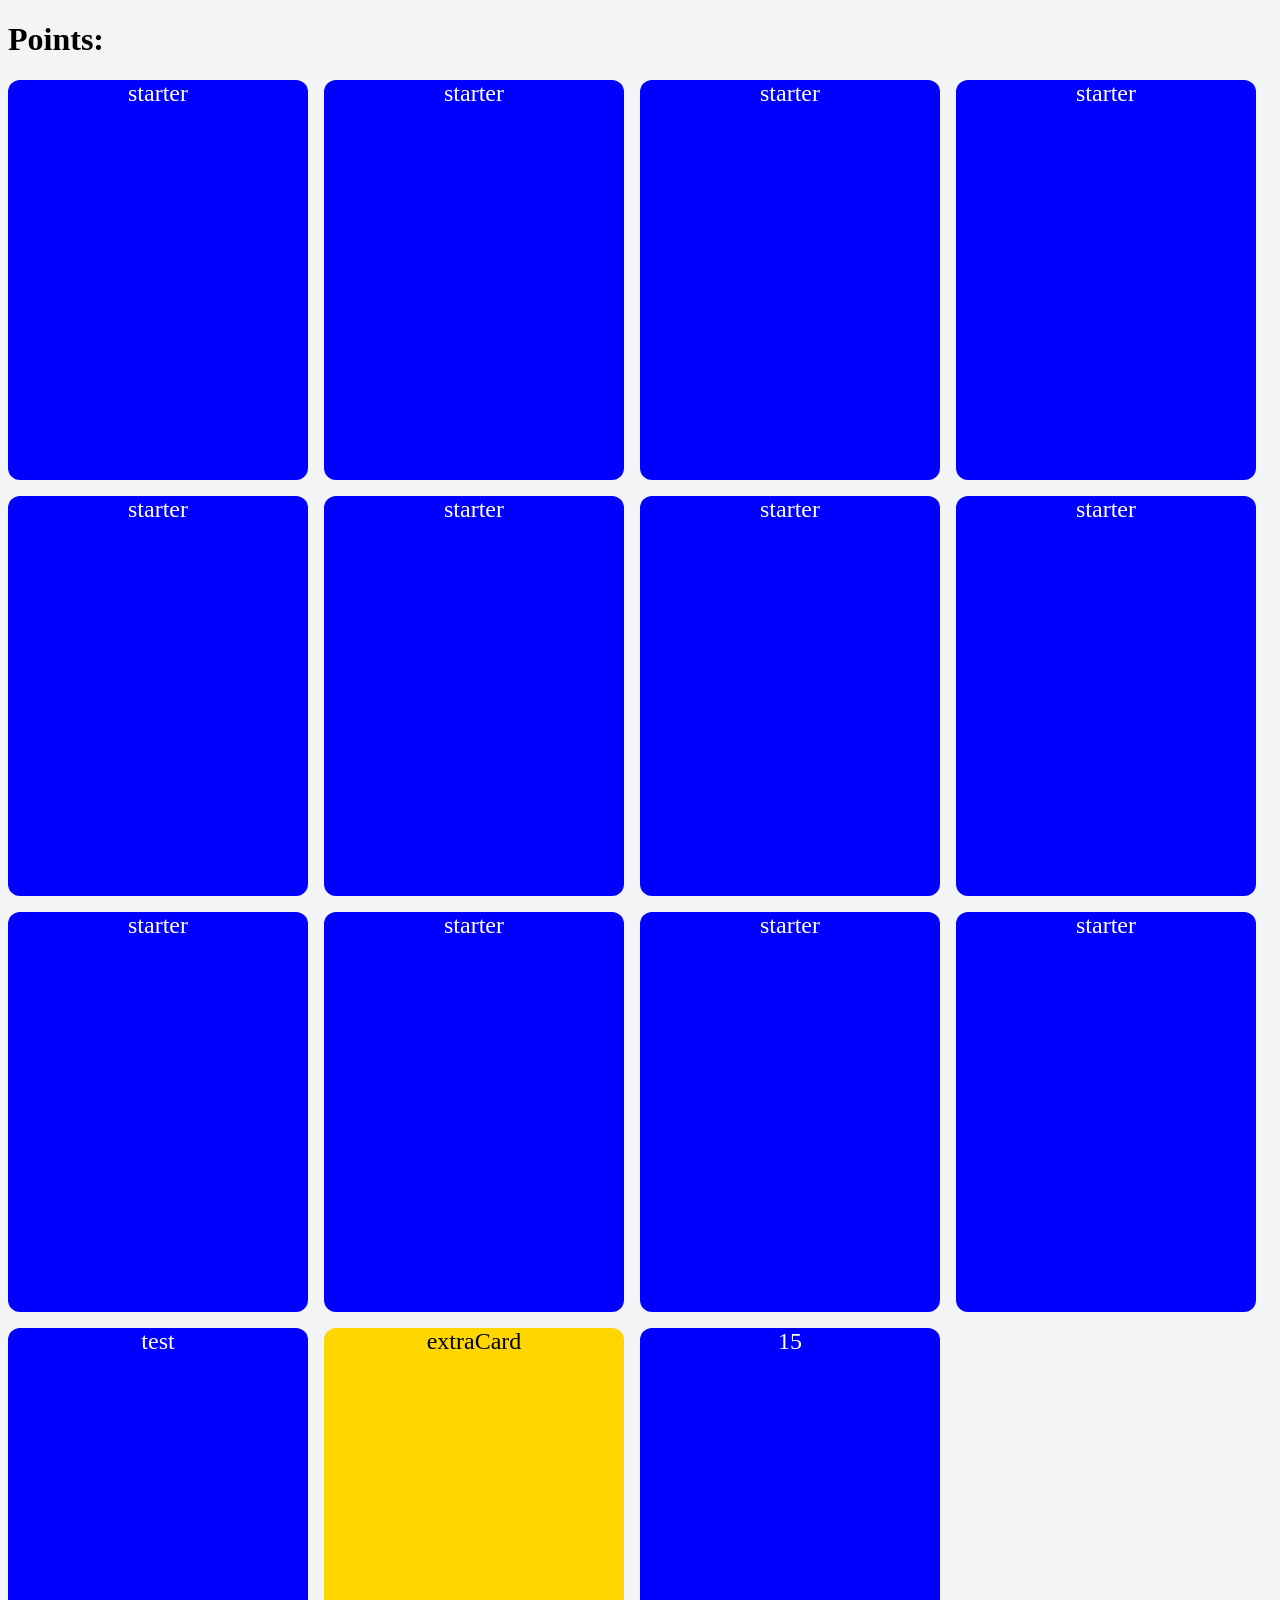
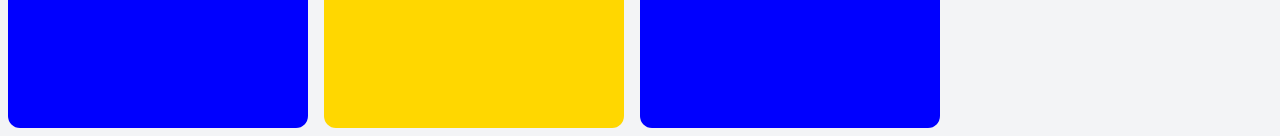
<file: cardClickGame.html>
<!DOCTYPE html>
<html lang="en">
<head>
    <meta charset="UTF-8">
    <title>Click Card Game</title>
    <link rel="stylesheet" href="style.css">
    <style>
        .cardList{
            display:flex;
            flex-wrap:wrap;
            gap: 16px;
        }
        .card{
            width:300px;
            height: 400px;
            border-radius: 12px;
            display:flex;
            justify-content: center;
            align-item: center;
            font-size: 24px;
            color:white;
        }
        .active{
            background-color: blue;
        }
        .inactive{
            background-color: red;
            color:black;
        }
        .extraCard{
            background-color: gold;
            color: black;
        }
        .content {
            width: 1400px;
        }
    </style>
</head>
<body>
<div class="container">
    <h1 id="points">Points: </h1>
    <div class="content">
        <div class="cardList">

        </div>
    </div>
</div>
<script src="index.js"> </script>
</body>
</html>
</file>
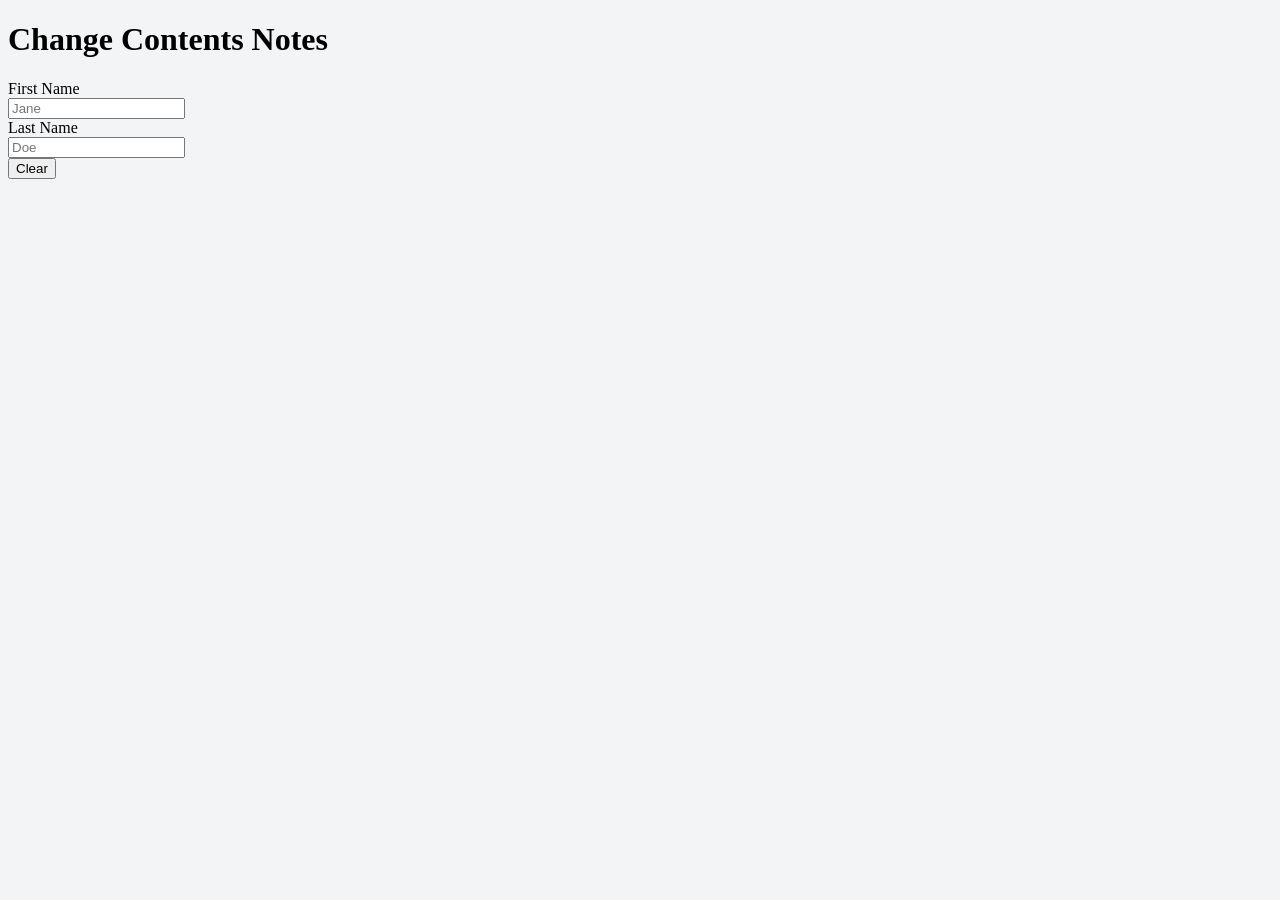
<file: changeContents.html>
<!DOCTYPE html>
<html lang="en">
<head>
    <meta charset="UTF-8">
    <link rel="stylesheet" href="style.css">
    <title>Change Contents of an Element Notes</title>
    <style>
        .hidden{
            display:none;
        }
    </style>
</head>
<body>
  <div class="container">
      <div class="content">
          <h1>Change Contents Notes</h1>
              <div class="row">
                  <div>
                      <label for="first">First Name</label>
                      <input type="text" id="first" name="first_name" placeholder="Jane">
                  </div>
                  <div>
                      <label for="last">Last Name</label>
                      <input type="text" id="last" name="last_name" placeholder="Doe">
                  </div>
              </div>
            <button name="clear">Clear</button>
          <p class="hidden"></p>
      </div>
  </div>
<script>
    const firstName = document.getElementById('first');
    const lastName = document.getElementById('last');
    const full = document.querySelector('p');
    const clearButton = document.querySelector('[name="clear"]');

    firstName.addEventListener('change', nameCreator);

    lastName.addEventListener('change', nameCreator);

    clearButton.addEventListener('click', function(e){
        firstName.value = "";
        lastName.value = "";
        full.textContent = "";
    })

    function nameCreator(){
        let first = firstName.value;
        let last = lastName.value;
        let fullName = `${first} ${last}`;
        if (fullName.length>1){
            full.classList.remove("hidden")
        } else{
            full.classList.add("hidden")
        }
        full.textContent = `Hello ${fullName}!`;
    }
</script>
</body>
</html>
</file>
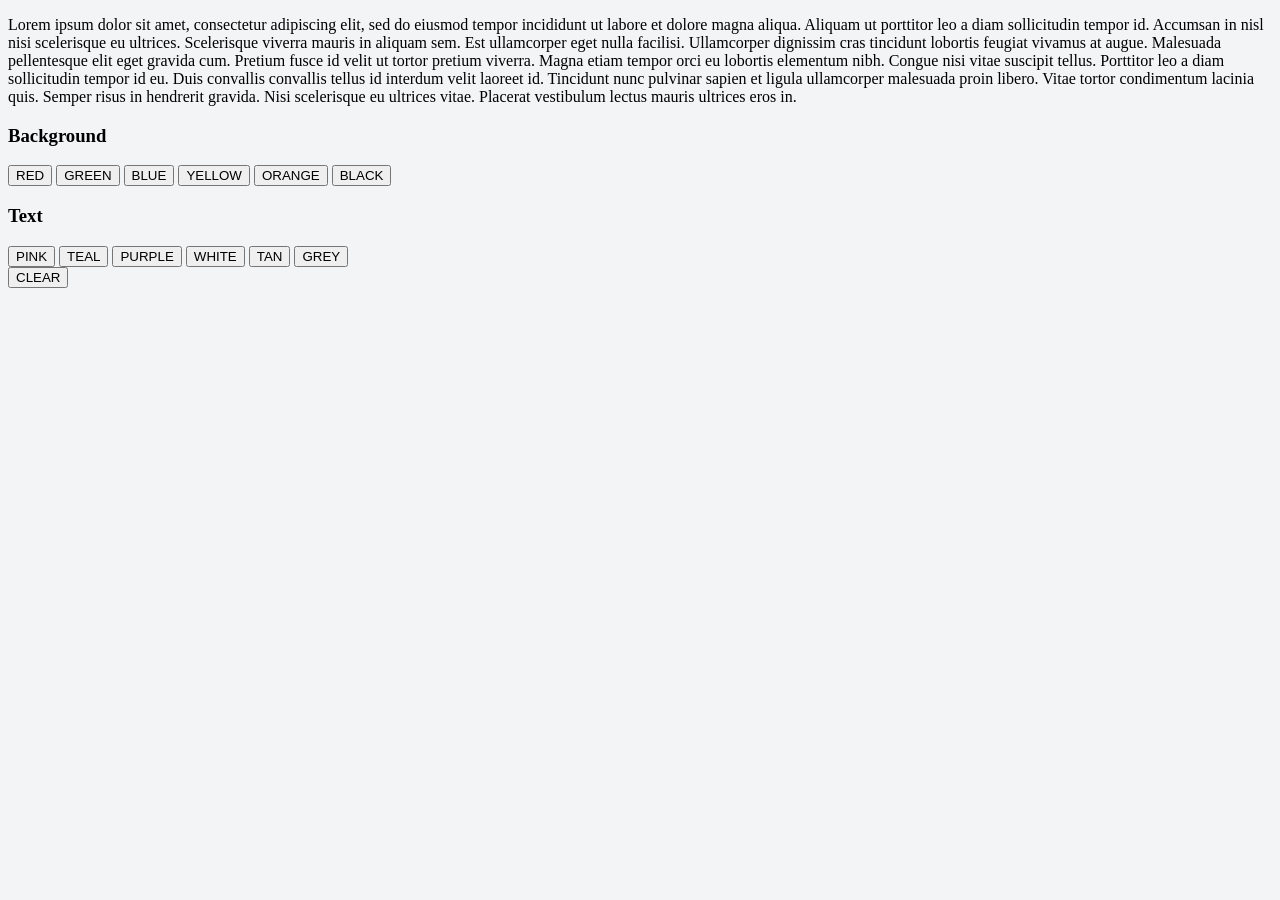
<file: colorPicker.html>
<!DOCTYPE html>
<html lang="en">
<head>
    <meta charset="UTF-8">
    <link rel="stylesheet" href="style.css">
    <title>Title</title>
    <style>
        .red{
            background-color:red;
        }
        .green{
            background-color:green;
        }
        .blue{
            background-color:blue;
        }
        .yellow{
            background-color:yellow;
        }
        .orange{
            background-color:orange;
        }
        .black{
            background-color:black
        }
        .pink{
            color:pink;
        }
        .teal{
            color:teal;
        }
        .purple{
            color:purple;
        }
        .white{
            color:white;
        }
        .tan{
            color:tan;
        }
        .grey{
            color:grey;
        }
    </style>
</head>
<body>
<div class="container">
    <div class="content">
        <p> Lorem ipsum dolor sit amet, consectetur adipiscing elit,
            sed do eiusmod tempor incididunt ut labore et dolore magna
            aliqua. Aliquam ut porttitor leo a diam sollicitudin tempor id.
            Accumsan in nisl nisi scelerisque eu ultrices. Scelerisque
            viverra mauris in aliquam sem. Est ullamcorper eget nulla
            facilisi. Ullamcorper dignissim cras tincidunt lobortis
            feugiat vivamus at augue. Malesuada pellentesque elit
            eget gravida cum. Pretium fusce id velit ut tortor
            pretium viverra. Magna etiam tempor orci eu lobortis
            elementum nibh. Congue nisi vitae suscipit tellus.
            Porttitor leo a diam sollicitudin tempor id eu.
            Duis convallis convallis tellus id interdum velit laoreet
            id. Tincidunt nunc pulvinar sapien et ligula ullamcorper
            malesuada proin libero. Vitae tortor condimentum lacinia quis.
            Semper risus in hendrerit gravida. Nisi scelerisque eu
            ultrices vitae. Placerat vestibulum lectus mauris ultrices eros in. </p>
        <div class="row">
            <h3>Background</h3>
            <button id="1">RED</button>
            <button id="2">GREEN</button>
            <button id="3">BLUE</button>
            <button id="4">YELLOW</button>
            <button id="5">ORANGE</button>
            <button id="6">BLACK</button>
        </div>
        <div class="row">
            <h3>Text</h3>
            <button id="7">PINK</button>
            <button id="8">TEAL</button>
            <button id="9">PURPLE</button>
            <button id="10">WHITE</button>
            <button id="11">TAN</button>
            <button id="12">GREY</button>
        </div>
        <button id="clear">CLEAR</button>
    </div>
</div>
<script>
    const content = document.querySelector('.content');
    const red = document.getElementById('1');
    const green = document.getElementById('2');
    const blue = document.getElementById('3');
    const yellow = document.getElementById('4');
    const orange = document.getElementById('5');
    const black = document.getElementById('6');

    const pink = document.getElementById('7');
    const teal = document.getElementById('8');
    const purple = document.getElementById('9');
    const white = document.getElementById('10');
    const tan = document.getElementById('11');
    const grey = document.getElementById('12');

    const clearButton = document.getElementById('clear');

    red.addEventListener('click', function(e){
        removeBGColor();
        content.classList.add('red');
    });

    green.addEventListener('click', function(e){
        removeBGColor();
        content.classList.add('green');
    });

    blue.addEventListener('click', function(e){
        removeBGColor();
        content.classList.add('blue');
    });

    yellow.addEventListener('click', function(e){
        removeBGColor();
        content.classList.add('yellow');
    });

    orange.addEventListener('click', function(e){
        removeBGColor();
        content.classList.add('orange');
    });

    black.addEventListener('click', function(e){
        removeBGColor();
        content.classList.add('black');
    });

    pink.addEventListener('click', function(e){
        removeTextColor();
        content.classList.add('pink');
    });

    teal.addEventListener('click', function(e){
        removeTextColor();
        content.classList.add('teal');
    });

    purple.addEventListener('click', function(e){
        removeTextColor();
        content.classList.add('purple');
    });

    white.addEventListener('click', function(e){
        removeTextColor();
        content.classList.add('white');
    });

    tan.addEventListener('click', function(e){
        removeTextColor();
        content.classList.add('tan');
    });

    grey.addEventListener('click', function(e){
        removeTextColor();
        content.classList.add('grey');
    });

    clearButton.addEventListener('click', function(e){
        removeTextColor();
        removeBGColor();
    });

    function removeBGColor(){
        content.classList.remove('red');
        content.classList.remove('green');
        content.classList.remove('blue');
        content.classList.remove('yellow');
        content.classList.remove('orange');
        content.classList.remove('black');
    }

    function removeTextColor(){
        content.classList.remove('pink');
        content.classList.remove('teal');
        content.classList.remove('purple');
        content.classList.remove('white');
        content.classList.remove('tan');
        content.classList.remove('grey');
    }
</script>
</body>
</html>
</file>
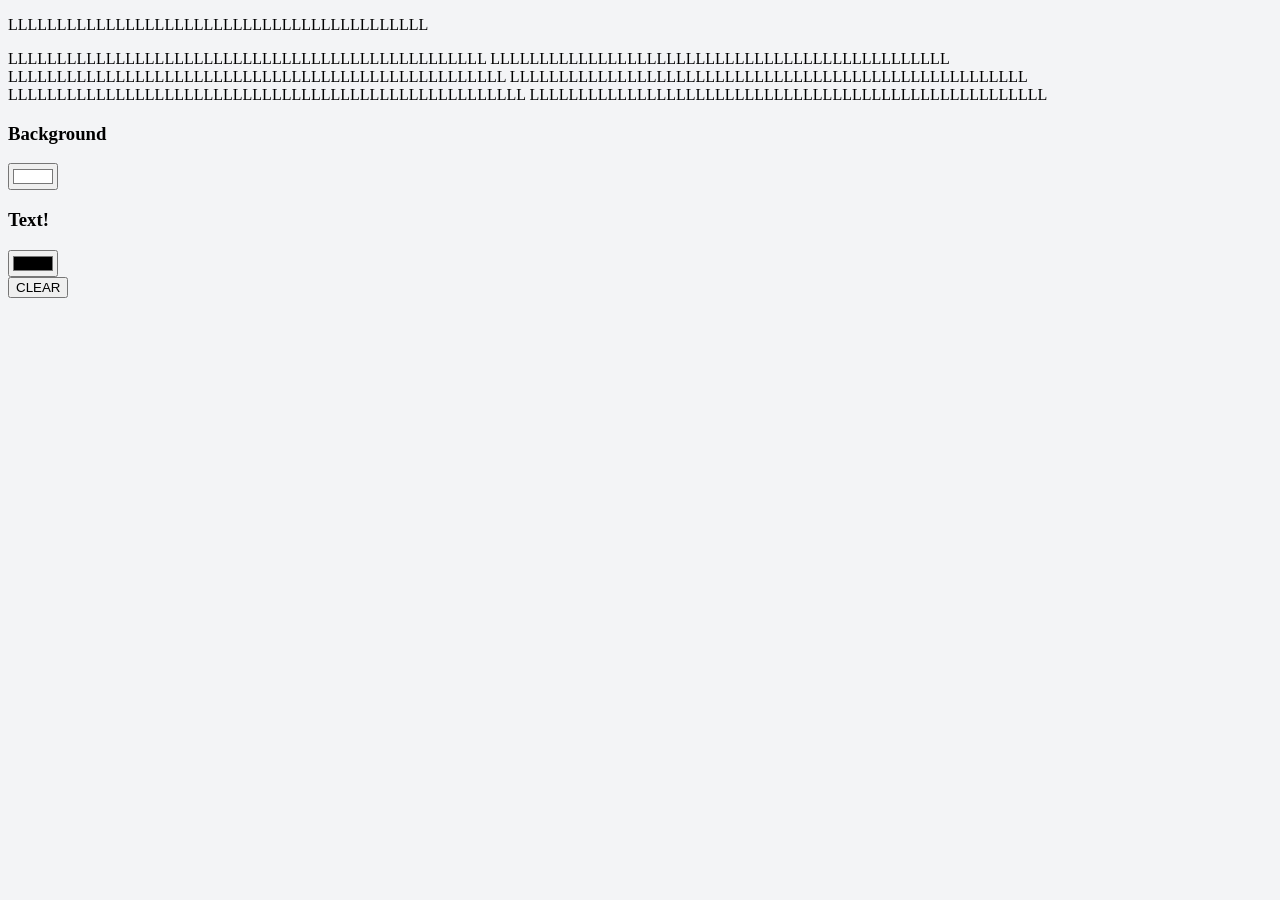
<file: colorPicker2.html>
<!DOCTYPE html>
<html lang="en">
<head>
    <meta charset="UTF-8">
    <title>Updated Color Picker</title>
    <link rel="stylesheet" href="style.css">
</head>
<body>
<div class="container">
    <div class="content">
        <p> LLLLLLLLLLLLLLLLLLLLLLLLLLLLLLLLLLLLLLLLLLL</p>
            LLLLLLLLLLLLLLLLLLLLLLLLLLLLLLLLLLLLLLLLLLLLLLLLL
            LLLLLLLLLLLLLLLLLLLLLLLLLLLLLLLLLLLLLLLLLLLLLLL
            LLLLLLLLLLLLLLLLLLLLLLLLLLLLLLLLLLLLLLLLLLLLLLLLLLL
            LLLLLLLLLLLLLLLLLLLLLLLLLLLLLLLLLLLLLLLLLLLLLLLLLLLLL
            LLLLLLLLLLLLLLLLLLLLLLLLLLLLLLLLLLLLLLLLLLLLLLLLLLLLL
            LLLLLLLLLLLLLLLLLLLLLLLLLLLLLLLLLLLLLLLLLLLLLLLLLLLLL
        <div class="row">
            <h3>Background</h3>
            <input type="color" id="bg" value="#FFFFFF">
        </div>
        <div class="row">
            <h3>Text!</h3>
            <input type="color" id="txt">
        </div>
        <button id="clear">CLEAR</button>
    </div>
</div>
<script>
    const content = document.querySelector('.content');
    const bg = document.getElementById('bg');
    const txt = document.getElementById('txt');
    const clear = document.getElementById('clear');

    bg.addEventListener('change', function(e){
        content.style.backgroundColor = e.target.value;
    });

    txt.addEventListener('change', function(e){
        content.style.color=e.target.value;
    });

    clear.addEventListener('click', function(e){
        content.style.backgroundColor = 'white';
        bg.value = '#FFFFFF';
        content.style.color = 'black';
        txt.value = '#000000'
    });

</script>
</body>
</html>
</file>
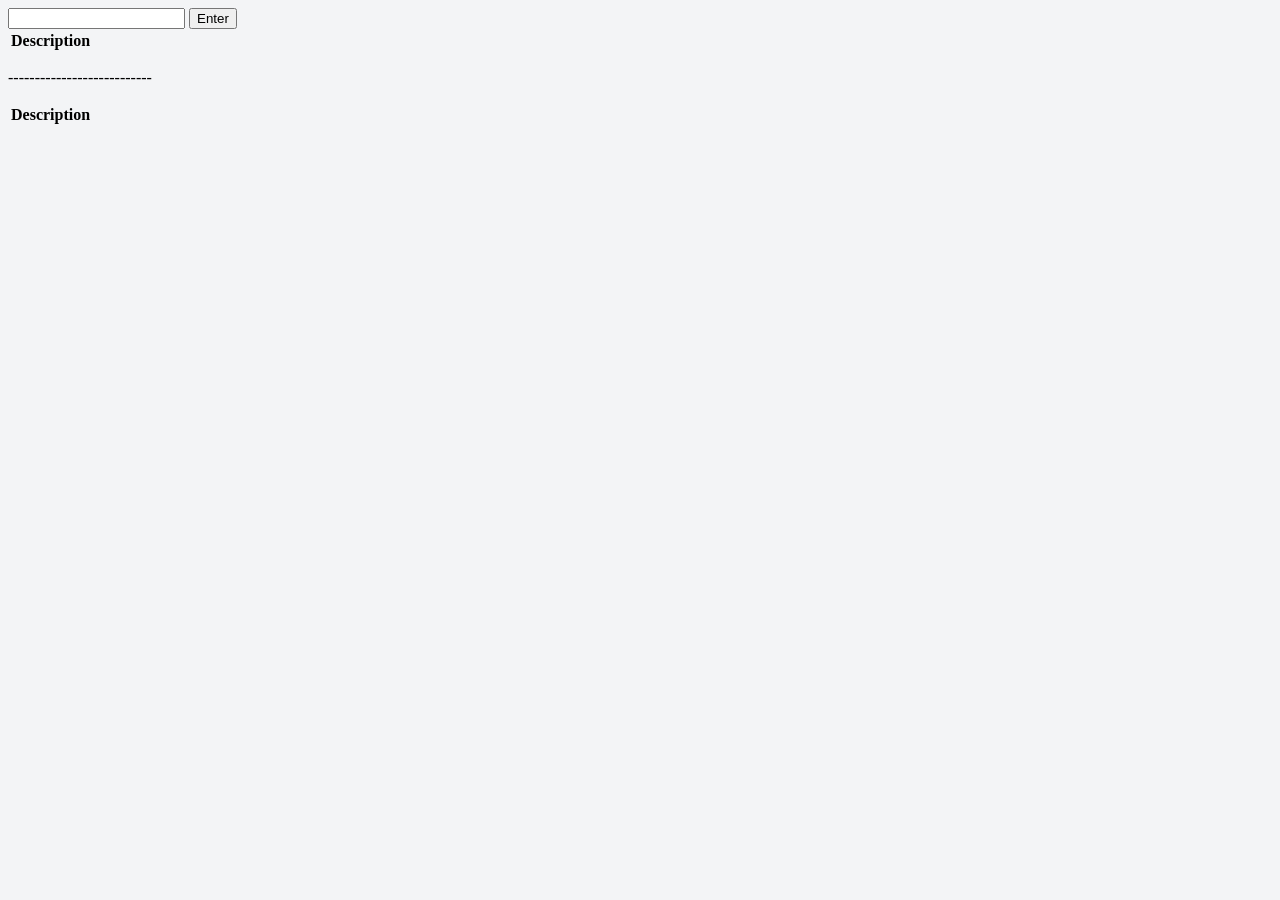
<file: compositeToDo.html>
<!DOCTYPE html>
<html lang="en">
<head>
    <meta charset="UTF-8">
    <title>To Do V2</title>
    <link rel="stylesheet" href="style.css">
</head>
<body>
<div class="container">
    <div class="content">
        <div class="row">
            <input type="text">
            <button id="submit">Enter</button>
        </div>
        <table>
            <thead>
                <tr>
                    <th>
                        Description
                    </th>
                    <th>

                    </th>
                </tr>
            </thead>
            <tbody id="incomplete">

            </tbody>
        </table>
        <p>---------------------------</p>
        <table >
            <thead>
                <tr>
                    <th>
                        Description
                    </th>
                    <th>

                    </th>
                </tr>
            </thead>
            <tbody id="complete">

            </tbody>
        </table>
    </div>
</div>
</body>
<script>
    const item = document.querySelector('input');
    const submitButton = document.getElementById('submit');
    const incomplete = document.getElementById('incomplete');
    const complete = document.getElementById('complete');

    submitButton.addEventListener('click', function () {
        let toDoItem = item.value;
        addItemToIncompleteTable(toDoItem);
        item.value = "";
    })

    function addItemToIncompleteTable(toDoItem) {
        let newRow = document.createElement('tr');
        let descriptionTag = document.createElement('td');
        descriptionTag.textContent = toDoItem;
        newRow.appendChild(descriptionTag);
        let actionTag = document.createElement('td');
        let action = document.createElement('button');
        action.textContent = "Mark Complete";
        action.addEventListener('click', function(){
            newRow.remove();
            addItemToCompleteTable(toDoItem);
        })
        actionTag.appendChild(action);
        newRow.appendChild(actionTag);
        incomplete.appendChild(newRow);
    }

    function addItemToCompleteTable(toDoItem){
        let newRow = document.createElement('tr');
        let descriptionTag = document.createElement('td');
        descriptionTag.textContent = toDoItem;
        newRow.appendChild(descriptionTag);
        let actionTag = document.createElement('td');
        let action = document.createElement('button');
        action.textContent = "Mark Incomplete";
        action.addEventListener('click', function(){
            newRow.remove();
            addItemToIncompleteTable(toDoItem);
        })
        actionTag.appendChild(action);
        newRow.appendChild(actionTag);
        complete.appendChild(newRow);
    }

    function addItemToBothTables(toDoItem){
        let newRow = document.createElement('tr');
        let descriptionTag = document.createElement('td');
        descriptionTag.textContent = toDoItem;
        newRow.appendChild(descriptionTag);
        let actionTag = document.createElement('td');
        let action = document.createElement('button');
        action.textContent = "Mark Incomplete";
        if (action.textContent === "Mark Incomplete"){
                newRow.remove();
                addItemToIncompleteTable(toDoItem);
        } else{
            newRow.remove();
            addItemToCompleteTable(toDoItem);
            }
        actionTag.appendChild(action);
        newRow.appendChild(actionTag);
        complete.appendChild(newRow);
    }

</script>
</html>
</file>
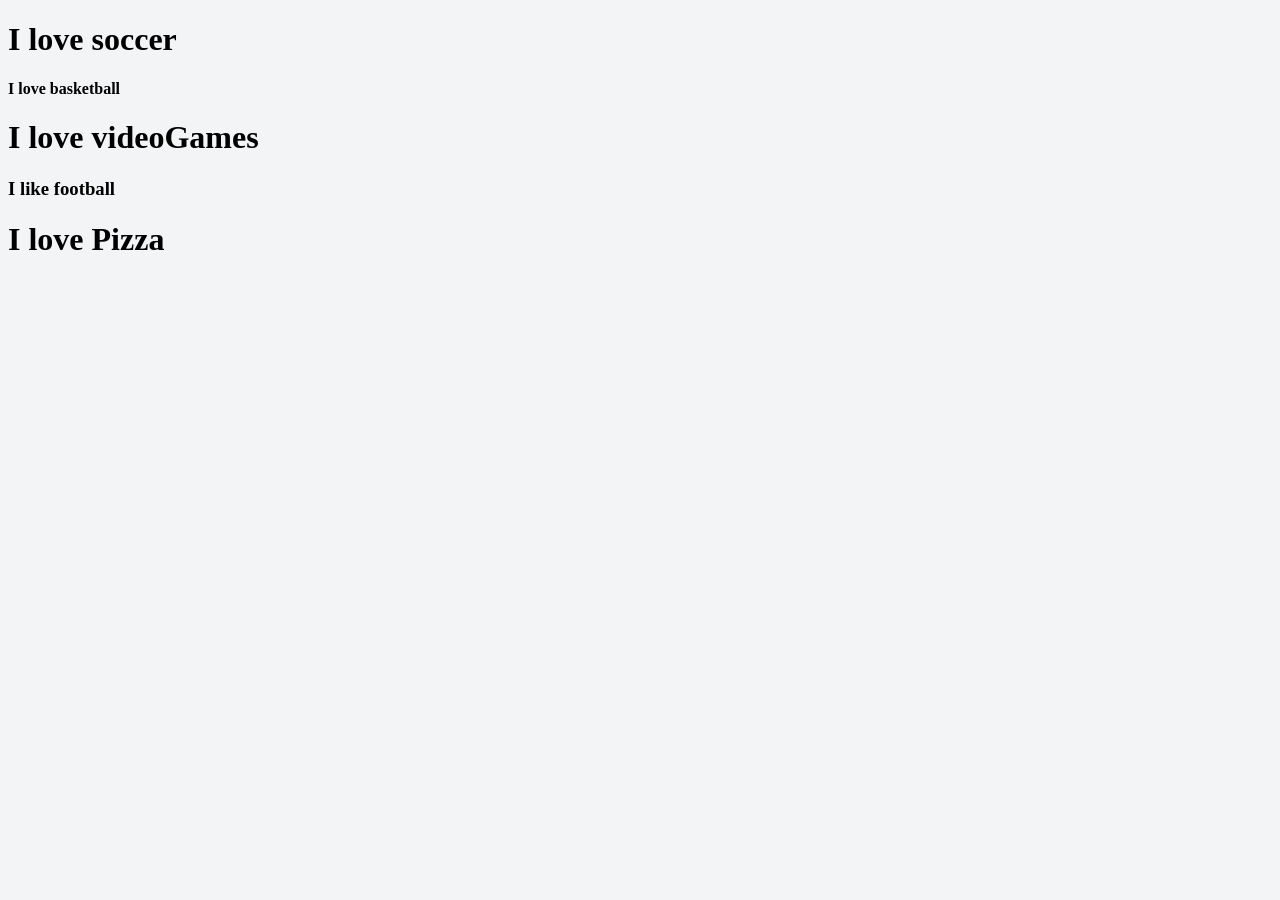
<file: insertPractice.html>
<!DOCTYPE html>
<html lang="en">
<head>
    <meta charset="UTF-8">
    <title>Insert Practice</title>
    <link rel="stylesheet" href="style.css">
</head>
<body>
<div class="container">
    <div class="content">
        <h3>What is this</h3>
        <h4>I dont want this</h4>
    </div>
</div>
<script>
    const content = document.querySelector('.content');
    content.innerHTML = '<h1 class="gone">I love soccer</h1><h4>I love basketball</h4>';

    const soccer = document.createElement('h1');
    soccer.innerHTML = 'I love soccer';
    content.appendChild(soccer);

    const basketball = document.createElement('h4');
    basketball.innerHTML = 'I love basketball';
    content.appendChild(basketball);

    const videoGames = document.createElement('h1');
    videoGames.innerHTML = 'I love videoGames';
    content.appendChild(videoGames);

    const football = document.createElement('h3');
    football.innerHTML = 'I like football';
    content.appendChild(football);

    const food = document.createElement('h1');
    food.innerHTML = 'I love Pizza';
    content.insertAdjacentElement('afterend', food);

    const unwantedElement = document.querySelector('h4');
    unwantedElement.remove();

    const unwantedElement2 = document.querySelector('.gone');
    unwantedElement2.remove();
</script>
</body>
</html>
</file>
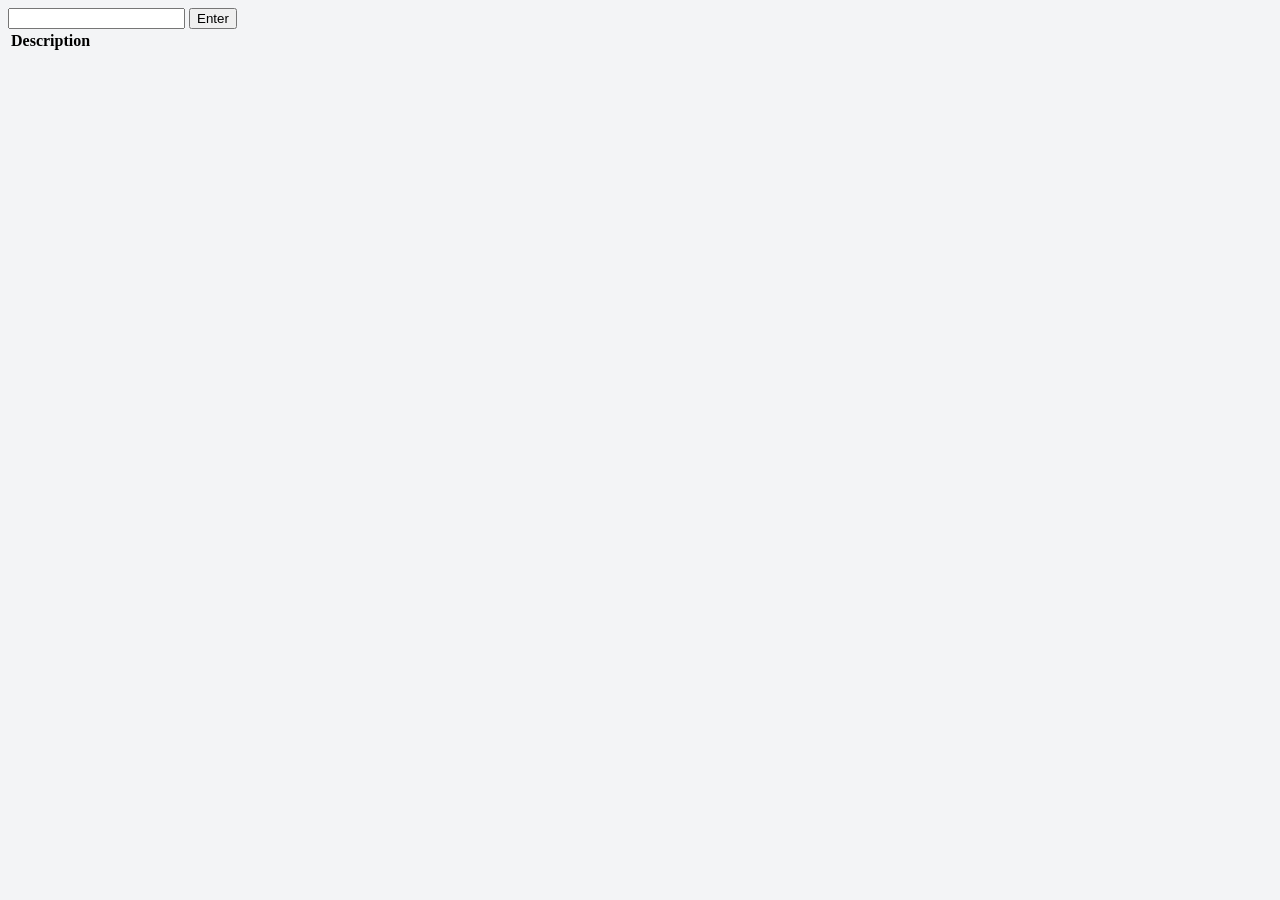
<file: practiceTodo.html>
<!DOCTYPE html>
<html lang="en">
<head>
    <meta charset="UTF-8">
    <title>To Do V2</title>
    <link rel="stylesheet" href="style.css">
</head>
<body>
<div class="container">
    <div class="content">
        <div class="row">
            <input type="text">
            <button id="submit">Enter</button>
        </div>
        <table>
            <thead>
            <tr>
                <th>
                    Description
                </th>
                <th>

                </th>
            </tr>
            </thead>
            <tbody id="bothLists">

            </tbody>
        </table>
    </div>
</div>
</body>
<script>
    const item = document.querySelector('input');
    const submitButton = document.getElementById('submit');
    const both = document.getElementById('bothLists');

    submitButton.addEventListener('click', function () {
        let toDoItem = item.value;
        addItemToBothTables(toDoItem);
        item.value = "";
    })

    function addItemToIncompleteTable(toDoItem) {
        let newRow = document.createElement('tr');
        let descriptionTag = document.createElement('td');
        descriptionTag.textContent = toDoItem;
        newRow.appendChild(descriptionTag);
        let actionTag = document.createElement('td');
        let action = document.createElement('button');
        action.textContent = "Mark Complete";
        action.addEventListener('click', function(){
            newRow.remove();
            addItemToCompleteTable(toDoItem);
        })
        actionTag.appendChild(action);
        newRow.appendChild(actionTag);
        incomplete.appendChild(newRow);
    }

    function addItemToCompleteTable(toDoItem){
        let newRow = document.createElement('tr');
        let descriptionTag = document.createElement('td');
        descriptionTag.textContent = toDoItem;
        newRow.appendChild(descriptionTag);
        let actionTag = document.createElement('td');
        let action = document.createElement('button');
        action.textContent = "Mark Incomplete";
        action.addEventListener('click', function(){
            newRow.remove();
            addItemToIncompleteTable(toDoItem);
        })
        actionTag.appendChild(action);
        newRow.appendChild(actionTag);
        complete.appendChild(newRow);
    }

    function addItemToBothTables(toDoItem){
        let newRow = document.createElement('tr');
        let descriptionTag = document.createElement('td');
        descriptionTag.textContent = toDoItem;
        newRow.appendChild(descriptionTag);
        let actionTag = document.createElement('td');
        let action = document.createElement('button');
        action.textContent = "Mark Complete";
        action.textContentTwo = "Mark Incomplete";
        if (action.textContent === "Mark Complete"){
            action.addEventListener('click', function(){
                newRow.remove();
                addItemToCompleteTable(toDoItem);
            })
        } else {
            newRow.remove();
            addItemToIncompleteTable(toDoItem);
        }
        actionTag.appendChild(action);
        newRow.appendChild(actionTag);
        both.appendChild(newRow);
    }

</script>
</html>
</file>
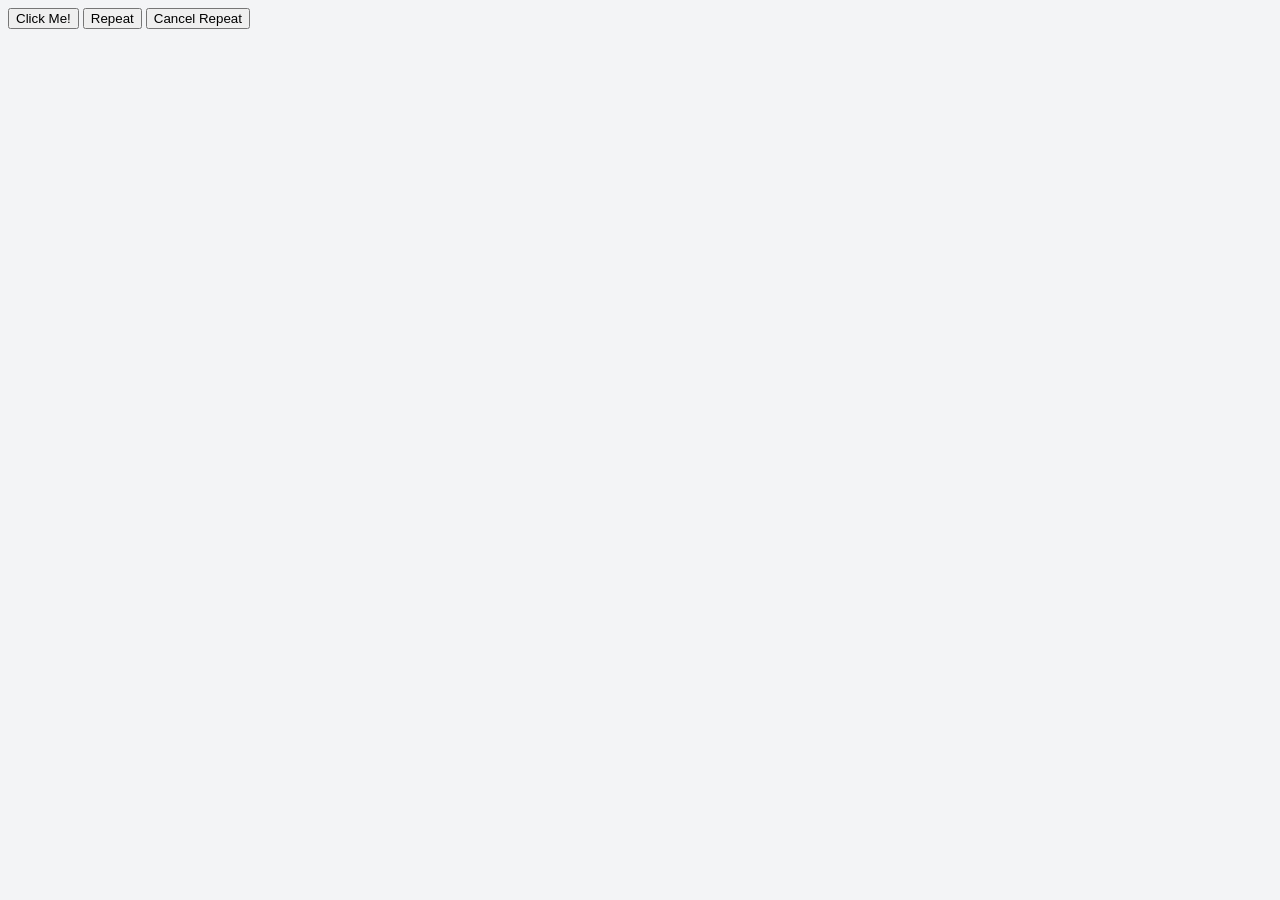
<file: timers.html>
<!DOCTYPE html>
<html lang="en">
<head>
    <meta charset="UTF-8">
    <title>Timers</title>
    <link rel="stylesheet" href="style.css">
</head>
<body>
<div class="container">
    <div class="content">
        <button id="trigger">Click Me!</button>
        <button id="interval">Repeat</button>
        <button id="cancel">Cancel Repeat</button>
    </div>
</div>
</body>
<script>
    const myButton = document.getElementById("trigger");
    const repeatButton = document.getElementById("interval");

    const cancelButton = document.getElementById("cancel");
    let interval;

    myButton.addEventListener('click', function(){
        setTimeout(function(){
            console.log("I was clicked 1 second ago.")
        }, 1000);

        console.log("Happens right away");
    })

    repeatButton.addEventListener('click', function(){
        if (!interval){
            interval = setInterval(function(){
                console.log("I happen every second.")
            }, 1000);
        }
    });

    cancelButton.addEventListener('click', function(){
        if (interval){
            clearInterval(interval);
            interval = null;
        }
    })
</script>
</html>
</file>
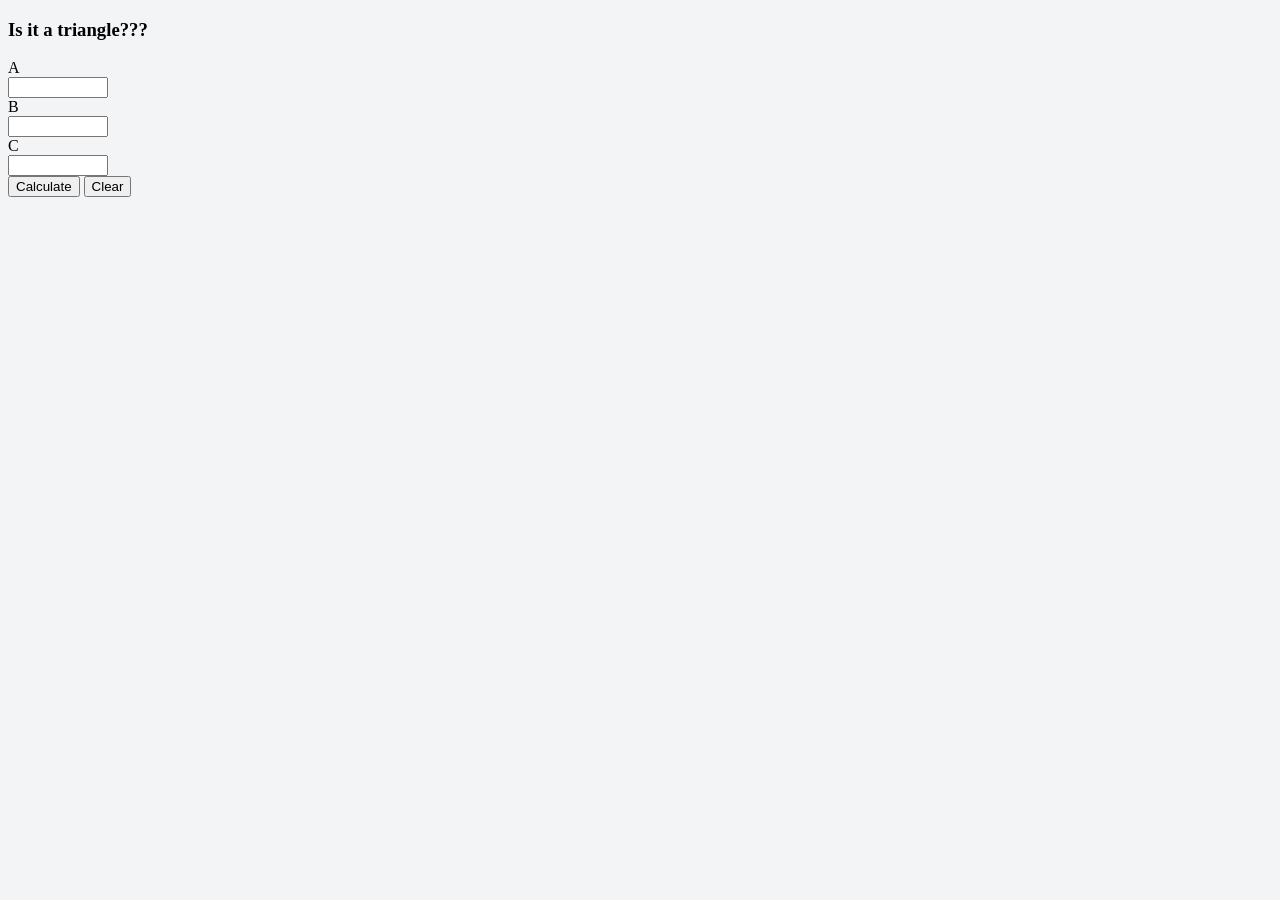
<file: triangleOrNot.html>
<!DOCTYPE html>
<html lang="en">
<head>
    <meta charset="UTF-8">
    <title>Triangle</title>
    <link rel="stylesheet" href="style.css">
    <style>
        .hidden{
            display:none;
        }
    </style>
</head>
<body>
<div class="content">
    <div class="content">
        <h3>Is it a triangle???</h3>
        <div class="row">
            <div>
                <label for="a">A</label>
                <input type="text" id="a" name="a" style="width: 100px;">
            </div>
            <div>
                <label for="b">B</label>
                <input type="text" id="b" name="b" style="width: 100px;">
            </div>
            <div>
                <label for="c">C</label>
                <input type="text" id="c" name="c" style="width: 100px;">
            </div>
        </div>
        <button id="calc">Calculate</button>
        <button id="clear">Clear</button>
        <p></p>
    </div>
</div>
<script>
    const a = document.getElementById('a');
    const b = document.getElementById('b');
    const c = document.getElementById('c');
    const ans = document.querySelector('p');
    const calculateButton = document.getElementById('calc');
    const clearButton = document.getElementById('clear');

    function checkIsTri(num1, num2, num3) {
        let sideAB = (num1 + num2) > num3;
        let sideAC = (num1 + num3) > num2;
        let sideBC = (num2 + num3) > num1;

        if (sideAB && sideAC && sideBC) {
            return true;
        }
        return false;
    }

    calculateButton.addEventListener('click', function(e){
        let sideA = +a.value;
        let sideB = +b.value;
        let sideC = +c.value;
        ans.classList.remove("hidden");
        if (checkIsTri(sideA, sideB, sideC)){
            ans.textContent = 'Yes, this makes a valid triangle'
            return;
        }
        if (checkIsTri(sideA, sideB, sideC)){
            ans.textContent = 'Yes, this makes a valid triangle'
            return;
        }
        ans.textContent = 'Inputs do NOT create a valid triangle'
    })

    function checkIsValid(num){
        if (isNaN(num)){
            return false
        }
        if (num <= 0){
            return false
        }
        return true
    }

    clearButton.addEventListener('click', function(e){
        a.value = " ";
        b.value = " ";
        c.value = " ";
        ans.textContent = "";
        ans.classList.add("hidden");
    })
</script>
</body>
</html>
</file>
<file: style.css>
*{
    box-sizing: border-box;
}
body{
    background: #f3f4f6;
}

label{
    display: block;
}
</file>
